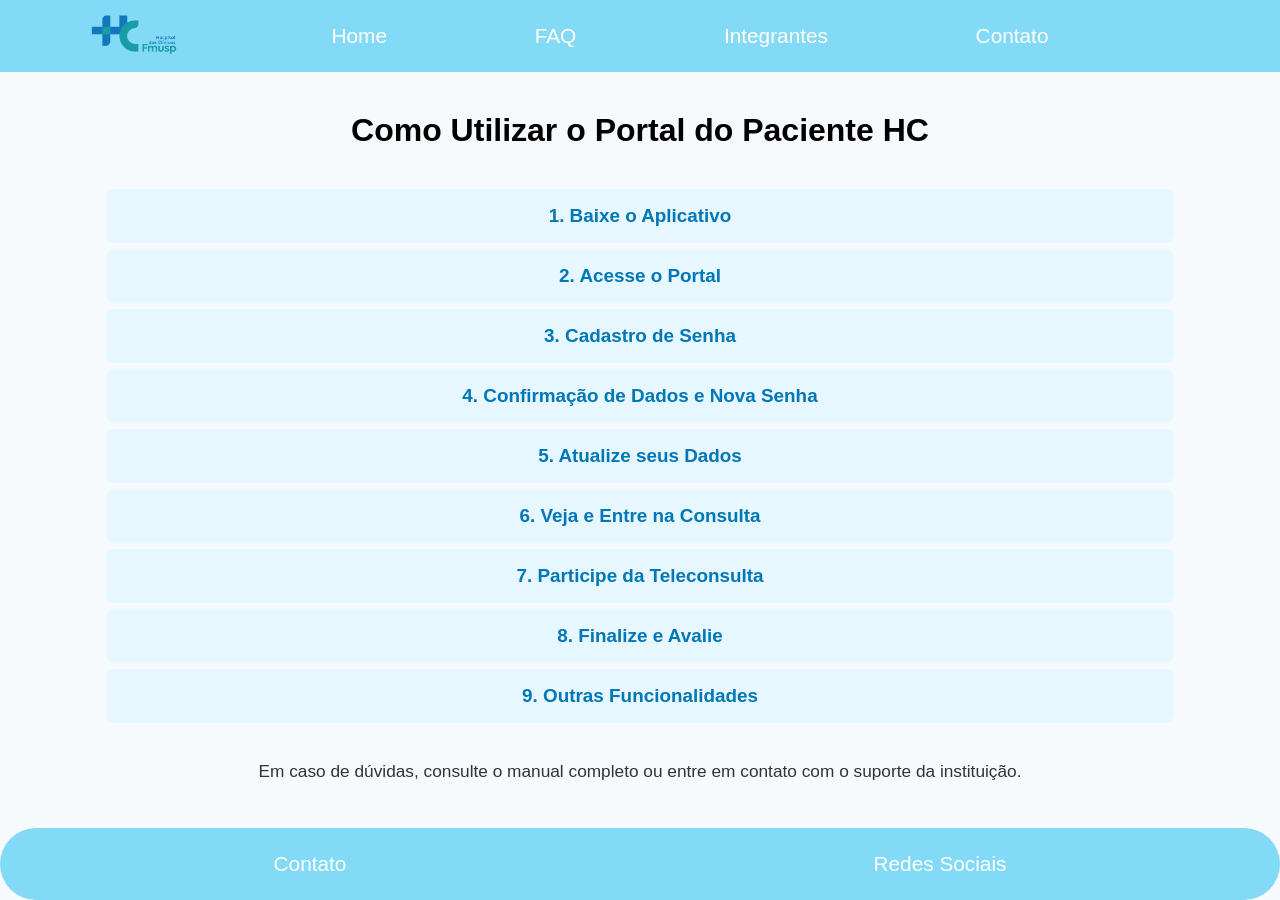
<file: index.html>
<!DOCTYPE html>
<html lang="pt-br">
<head>
  <meta charset="UTF-8">
  <meta name="viewport" content="width=device-width, initial-scale=1.0">
  <title>Portal HC - Tutorial</title>
  <link rel="icon" type="image/png" href="../img/icone.png">
  <link rel="stylesheet" href="./css/style.css">
  <script src="./js/sidebar.js"></script>
  <script src="./js/img-explain-center.js"></script>
  <script src="./js/tutorial-toggle.js"></script>
</head>
<body>
  <button id="menu-toggle" aria-label="Abrir menu">&#9776;</button>
  <nav id="sidebar">
    <ul>
      <li><img src="./img/logo.png" class="logo" alt="Logo do Site"></li>
      <li><a href="#">Home</a></li>
      <li><a href="./paginas/faq.html">FAQ</a></li>
      <li><a href="./paginas/integrantes.html">Integrantes</a></li>
      <li><a href="./paginas/contato.html">Contato</a></li>
      <li><a href="./paginas/redes-sociais.html" class="redes-sociais">Redes Sociais</a></li>
    </ul>
    <button id="close-menu" aria-label="Fechar menu">&times;</button>
  </nav>

  <main>
    <section id="tutorial-portal-paciente">
      <h1>Como Utilizar o Portal do Paciente HC</h1>
      <ol class="tutorial-list">
        <li>
          <button class="tutorial-toggle">1. Baixe o Aplicativo</button>
          <div class="tutorial-content">
            <div class="step-row">
              <div class="step-img-col">
                <div class="img-explain" data-center="Ícone da Play Store, indicando onde baixar o aplicativo para Android.">
                  <img src="./img/playstore.png" alt="Play Store">
                  <span data-center="Ícone da Play Store, indicando onde baixar o aplicativo para Android.">Ícone da Play Store, indicando onde baixar o aplicativo para Android.</span>
                </div>
                <div class="img-explain" data-center="Ícone da App Store, indicando onde baixar o aplicativo para iOS.">
                  <img src="./img/appstore.png" alt="App Store">
                  <span data-center="Ícone da App Store, indicando onde baixar o aplicativo para iOS.">Ícone da App Store, indicando onde baixar o aplicativo para iOS.</span>
                </div>
              </div>
              <div class="step-desc">
                <p>Procure por <b>Portal do Paciente HC</b> na Play Store (Android) ou App Store (iOS). Toque em <b>Instalar</b> e aguarde o download.</p>
              </div>
            </div>
          </div>
        </li>
        <li>
          <button class="tutorial-toggle">2. Acesse o Portal</button>
          <div class="tutorial-content">
            <div class="step-row">
              <div class="step-img-col">
                <div class="img-explain" data-center="Tela inicial do aplicativo, onde você pode acessar o portal ou iniciar o cadastro.">
                  <img src="./img/pagina-inicial.png" alt="Tela Inicial do App">
                  <span data-center="Tela inicial do aplicativo, onde você pode acessar o portal ou iniciar o cadastro.">Tela inicial do aplicativo, onde você pode acessar o portal ou iniciar o cadastro.</span>
                </div>
              </div>
              <div class="step-desc">
                <p>Abra o aplicativo e toque em <b>Acessar o Portal</b>. Digite seu CPF e senha cadastrados para fazer login. Se for seu primeiro acesso, clique em <b>Primeiro Acesso</b> para cadastrar sua senha.</p>
              </div>
            </div>
          </div>
        </li>
        <li>
          <button class="tutorial-toggle">3. Cadastro de Senha</button>
          <div class="tutorial-content">
            <div class="step-row">
              <div class="step-img-col">
                <div class="img-explain" data-center="Tela para cadastrar uma nova senha.">
                  <img src="./img/cadastrar-senha.png" alt="Cadastrar Senha">
                  <span data-center="Tela para cadastrar uma nova senha.">Tela para cadastrar uma nova senha.</span>
                </div>
                <div class="img-explain" data-center="Campo para digitar o CPF e data de nascimento.">
                  <img src="./img/cadastro-cpf.png" alt="Cadastro de CPF">
                  <span data-center="Campo para digitar o CPF e data de nascimento.">Campo para digitar o CPF e data de nascimento.</span>
                </div>
              </div>
              <div class="step-desc">
                <p>Antes do primeiro acesso, clique em <b>CADASTRAR SENHA</b>. Na tela seguinte, digite apenas os números do seu CPF e sua data de nascimento. Clique em <b>LOCALIZAR PACIENTE</b> para continuar.</p>
              </div>
            </div>
          </div>
        </li>
        <li>
          <button class="tutorial-toggle">4. Confirmação de Dados e Nova Senha</button>
          <div class="tutorial-content">
            <div class="step-row">
              <div class="step-img-col">
                <div class="img-explain" data-center="Pergunta sobre o ano de nascimento.">
                  <img src="./img/pergunta-ano.png" alt="Pergunta Ano de Nascimento">
                  <span data-center="Pergunta sobre o ano de nascimento.">Pergunta sobre o ano de nascimento.</span>
                </div>
                <div class="img-explain" data-center="Pergunta sobre o nome da mãe.">
                  <img src="./img/pergunta-mae.png" alt="Pergunta Nome da Mãe">
                  <span data-center="Pergunta sobre o nome da mãe.">Pergunta sobre o nome da mãe.</span>
                </div>
                <div class="img-explain" data-center="Campos para cadastrar e confirmar a nova senha.">
                  <img src="./img/campos-senha.png" alt="Campos para Cadastrar Senha">
                  <span data-center="Campos para cadastrar e confirmar a nova senha.">Campos para cadastrar e confirmar a nova senha.</span>
                </div>
                <div class="img-explain" data-center="Mensagem de sucesso após o cadastro da senha.">
                  <img src="./img/cadastro-sucesso.png" alt="Senha Cadastrada com Sucesso">
                  <span data-center="Mensagem de sucesso após o cadastro da senha.">Mensagem de sucesso após o cadastro da senha.</span>
                </div>
              </div>
              <div class="step-desc">
                <p>Responda corretamente às perguntas de segurança, como ano de nascimento e nome da mãe. Após isso, cadastre sua nova senha e confirme. Você verá uma mensagem de sucesso ao finalizar.</p>
              </div>
            </div>
          </div>
        </li>
        <li>
          <button class="tutorial-toggle">5. Atualize seus Dados</button>
          <div class="tutorial-content">
            <div class="step-row">
              <div class="step-img-col">
                <div class="img-explain" data-center="Tela para acessar a conta.">
                  <img src="./img/acessar-conta.png" alt="Tela de Acessar Conta">
                  <span data-center="Tela para acessar a conta.">Tela para acessar a conta.</span>
                </div>
                <div class="img-explain" data-center="Menu principal do aplicativo.">
                  <img src="./img/menu-principal.png" alt="Menu Principal">
                  <span data-center="Menu principal do aplicativo.">Menu principal do aplicativo.</span>
                </div>
                <div class="img-explain" data-center="Campos para atualizar e confirmar e-mail e telefone.">
                  <img src="./img/campos-dados.png" alt="Campos de Dados">
                  <span data-center="Campos para atualizar e confirmar e-mail e telefone.">Campos para atualizar e confirmar e-mail e telefone.</span>
                </div>
              </div>
              <div class="step-desc">
                <p>No menu principal, acesse <b>Meus Dados</b> para atualizar e confirmar seu e-mail e telefone. Mantenha seus dados sempre atualizados para garantir o recebimento de informações importantes.</p>
              </div>
            </div>
          </div>
        </li>
        <li>
          <button class="tutorial-toggle">6. Veja e Entre na Consulta</button>
          <div class="tutorial-content">
            <div class="step-row">
              <div class="step-img-col">
                <div class="img-explain" data-center="Botão para entrar na teleconsulta.">
                  <img src="./img/entrar-teleconsulta.png" alt="Entrar na Teleconsulta">
                  <span data-center="Botão para entrar na teleconsulta.">Botão para entrar na teleconsulta.</span>
                </div>
                <div class="img-explain" data-center="Tela de sala de espera virtual.">
                  <img src="./img/sala-espera.png" alt="Sala de Espera">
                  <span data-center="Tela de sala de espera virtual.">Tela de sala de espera virtual.</span>
                </div>
                <div class="img-explain" data-center="Card com detalhes da teleconsulta agendada.">
                  <img src="./img/card-teleconsulta.png" alt="Card Teleconsulta">
                  <span data-center="Card com detalhes da teleconsulta agendada.">Card com detalhes da teleconsulta agendada.</span>
                </div>
              </div>
              <div class="step-desc">
                <p>Veja suas consultas em <b>Minhas Agendas</b> ou <b>Teleconsulta</b>. Confira os detalhes do agendamento e clique em <b>Entrar na Teleconsulta</b> no horário marcado. Aguarde na sala de espera até ser chamado pelo profissional de saúde.</p>
              </div>
            </div>
          </div>
        </li>
        <li>
          <button class="tutorial-toggle">7. Participe da Teleconsulta</button>
          <div class="tutorial-content">
            <div class="step-row">
              <div class="step-img-col">
                <div class="img-explain" data-center="Aceite do termo de consentimento.">
                  <img src="./img/termo-aceite.png" alt="Termo de Aceite">
                  <span data-center="Aceite do termo de consentimento.">Aceite do termo de consentimento.</span>
                </div>
                <div class="img-explain" data-center="Permissão para uso da câmera.">
                  <img src="./img/permissao-camera.png" alt="Permissão de Câmera">
                  <span data-center="Permissão para uso da câmera.">Permissão para uso da câmera.</span>
                </div>
                <div class="img-explain" data-center="Opções de configuração da webcam.">
                  <img src="./img/opcoes-webcam.png" alt="Opções da Webcam">
                  <span data-center="Opções de configuração da webcam.">Opções de configuração da webcam.</span>
                </div>
                <div class="img-explain" data-center="Permissão para uso do microfone.">
                  <img src="./img/permissao-microfone.png" alt="Permissão de Microfone">
                  <span data-center="Permissão para uso do microfone.">Permissão para uso do microfone.</span>
                </div>
                <div class="img-explain" data-center="Confirmação do áudio.">
                  <img src="./img/confirmar-audio.png" alt="Confirmação de áudio">
                  <span data-center="Confirmação do áudio.">Confirmação do áudio.</span>
                </div>
                <div class="img-explain" data-center="Tela de conexão ao teste de áudio.">
                  <img src="./img/conectando-audio.png" alt="Conectando ao Teste de Áudio">
                  <span data-center="Tela de conexão ao teste de áudio.">Tela de conexão ao teste de áudio.</span>
                </div>
                <div class="img-explain" data-center="Ícone indicando câmera desligada.">
                  <img src="./img/icone-camera-off.png" alt="Ícone Câmera Desligada">
                  <span data-center="Ícone indicando câmera desligada.">Ícone indicando câmera desligada.</span>
                </div>
                <div class="img-explain" data-center="Tela da consulta em vídeo.">
                  <img src="./img/consulta-video.png" alt="Consulta em Vídeo">
                  <span data-center="Tela da consulta em vídeo.">Tela da consulta em vídeo.</span>
                </div>
                <div class="img-explain" data-center="Participando da teleconsulta.">
                  <img src="./img/dentro-da-teleconsulta.png" alt="Participando da Teleconsulta">
                  <span data-center="Participando da teleconsulta.">Participando da teleconsulta.</span>
                </div>
              </div>
              <div class="step-desc">
                <p>Leia e aceite o <b>Termo de Consentimento</b> para iniciar. Permita o uso da câmera e microfone quando solicitado. Configure as opções de webcam e microfone, se necessário. Você pode ativar/desativar sua câmera durante a consulta. Participe no horário agendado.</p>
              </div>
            </div>
          </div>
        </li>
        <li>
          <button class="tutorial-toggle">8. Finalize e Avalie</button>
          <div class="tutorial-content">
            <div class="step-row">
              <div class="step-img-col">
                <div class="img-explain" data-center="Tela de finalização da teleconsulta.">
                  <img src="./img/fim-teleconsulta.png" alt="Fim da Teleconsulta">
                  <span data-center="Tela de finalização da teleconsulta.">Tela de finalização da teleconsulta.</span>
                </div>
                <div class="img-explain" data-center="Confirmação de resposta registrada ou avaliação enviada.">
                  <img src="./img/resposta-registrada.png" alt="Resposta Registrada">
                  <span data-center="Confirmação de resposta registrada ou avaliação enviada.">Confirmação de resposta registrada ou avaliação enviada.</span>
                </div>
              </div>
              <div class="step-desc">
                <p>Ao término, aparecerá uma mensagem de agradecimento. Você pode registrar sua resposta ou avaliação, se solicitado.</p>
              </div>
            </div>
          </div>
        </li>
        <li>
          <button class="tutorial-toggle">9. Outras Funcionalidades</button>
          <div class="tutorial-content">
            <div class="step-row">
              <div class="step-img-col">
                <div class="img-explain" data-center="Menu principal do aplicativo, onde é possível acessar outras funcionalidades como resultados, receitas e diário de saúde.">
                  <img src="./img/menu-principal.png" alt="Menu Principal">
                  <span data-center="Menu principal do aplicativo, onde é possível acessar outras funcionalidades como resultados, receitas e diário de saúde.">Menu principal do aplicativo, onde é possível acessar outras funcionalidades como resultados, receitas e diário de saúde.</span>
                </div>
              </div>
              <div class="step-desc">
                <p>Acesse <b>Meus Resultados</b>, <b>Minhas Receitas</b> e <b>Diário de Saúde</b> pelo menu principal para acompanhar sua saúde de forma completa.</p>
              </div>
            </div>
          </div>
        </li>
      </ol>
      <p class="tutorial-help">Em caso de dúvidas, consulte o manual completo ou entre em contato com o suporte da instituição.</p>
    </section>
  </main>

  <footer>
    <ul>
      <li><a href="./paginas/contato.html">Contato</a></li>
      <li><a href="./paginas/redes-sociais.html">Redes Sociais</a></li>
    </ul>
  </footer>
</body>
</html>
</file>
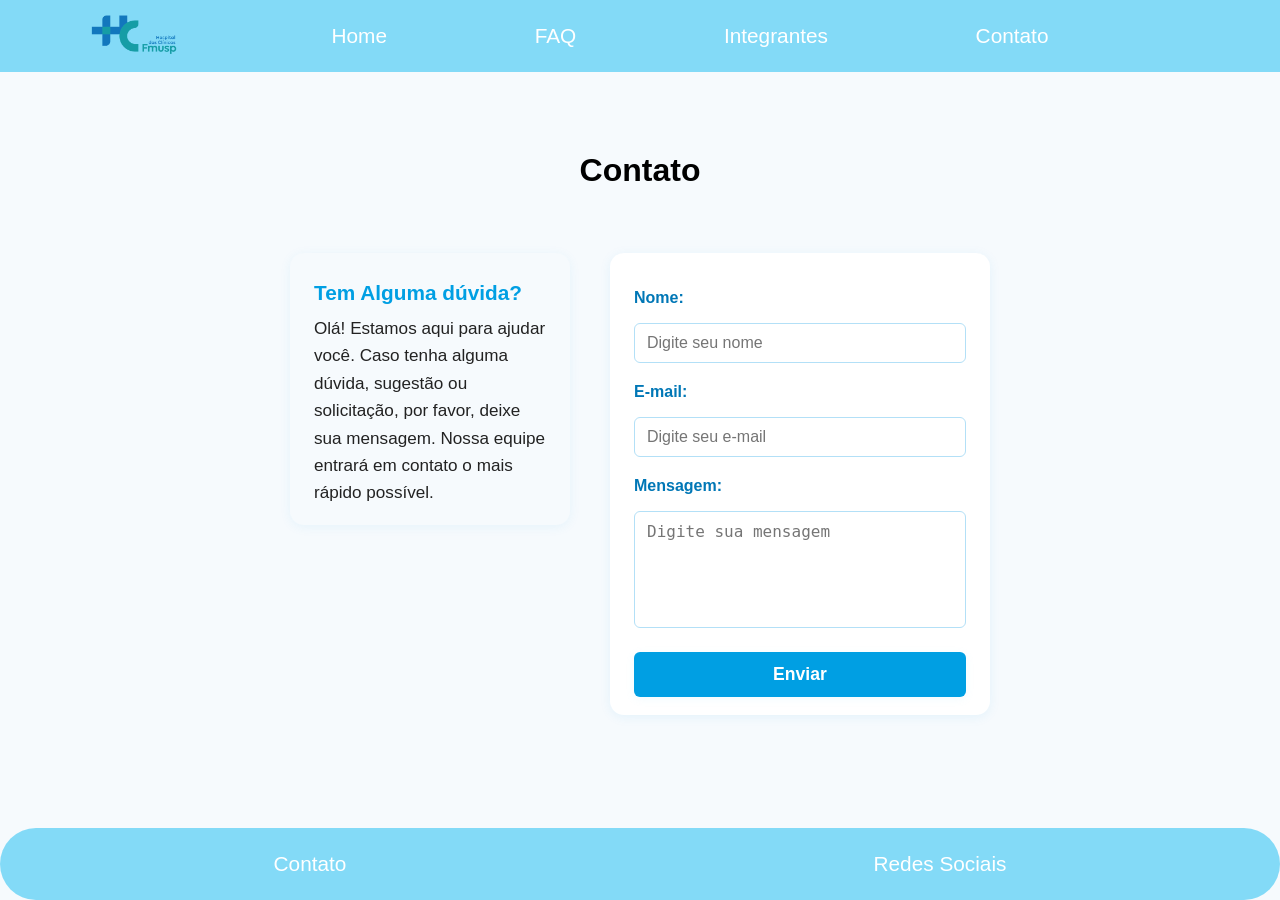
<file: paginas/contato.html>
<!DOCTYPE html>
<html lang="pt-br">
<head>
  <meta charset="UTF-8">
  <meta name="viewport" content="width=device-width, initial-scale=1.0">
  <title>Portal HC - Contato</title>
  <link rel="icon" type="image/png" href="../img/icone.png">
  <link rel="stylesheet" href="../css/style.css">
  <script src="../js/sidebar.js"></script>
  <script src="../js/contato.js"></script>
  <script src="../js/contato-save.js"></script>
</head>
<body>
  <button id="menu-toggle" aria-label="Abrir menu">&#9776;</button>
  <nav id="sidebar">
    <ul>
      <li><img src="../img/logo.png" class="logo" alt="Logo do Site"></li>
      <li><a href="../index.html">Home</a></li>
      <li><a href="faq.html">FAQ</a></li>
      <li><a href="integrantes.html">Integrantes</a></li>
      <li><a href="#">Contato</a></li>
      <li><a href="redes-sociais.html" class="redes-sociais">Redes Sociais</a></li>
    </ul>
    <button id="close-menu" aria-label="Fechar menu">&times;</button>
  </nav>

  <main class="main-contact">
    <h1>Contato</h1>
    <div class="contact-content-wrapper">
      <div class="contact-side-info">
        <h2>Tem Alguma dúvida?</h2>
        <p>
          Olá! Estamos aqui para ajudar você. Caso tenha alguma dúvida, sugestão ou solicitação, por favor, deixe sua mensagem. Nossa equipe entrará em contato o mais rápido possível.
        </p>
      </div>
      <form class="contact-form" novalidate>
        <label for="name">Nome:</label>
        <input type="text" id="name" name="name" placeholder="Digite seu nome" required>

        <label for="email">E-mail:</label>
        <input type="email" id="email" name="email" placeholder="Digite seu e-mail" required>

        <label for="message">Mensagem:</label>
        <textarea id="message" name="message" rows="5" placeholder="Digite sua mensagem" required></textarea>

        <button type="submit">Enviar</button>
      </form>
    </div>
  </main>

  <footer>
    <ul>
      <li><a href="contato.html">Contato</a></li>
      <li><a href="redes-sociais.html">Redes Sociais</a></li>
    </ul>
  </footer>
</body>
</html>
</file>
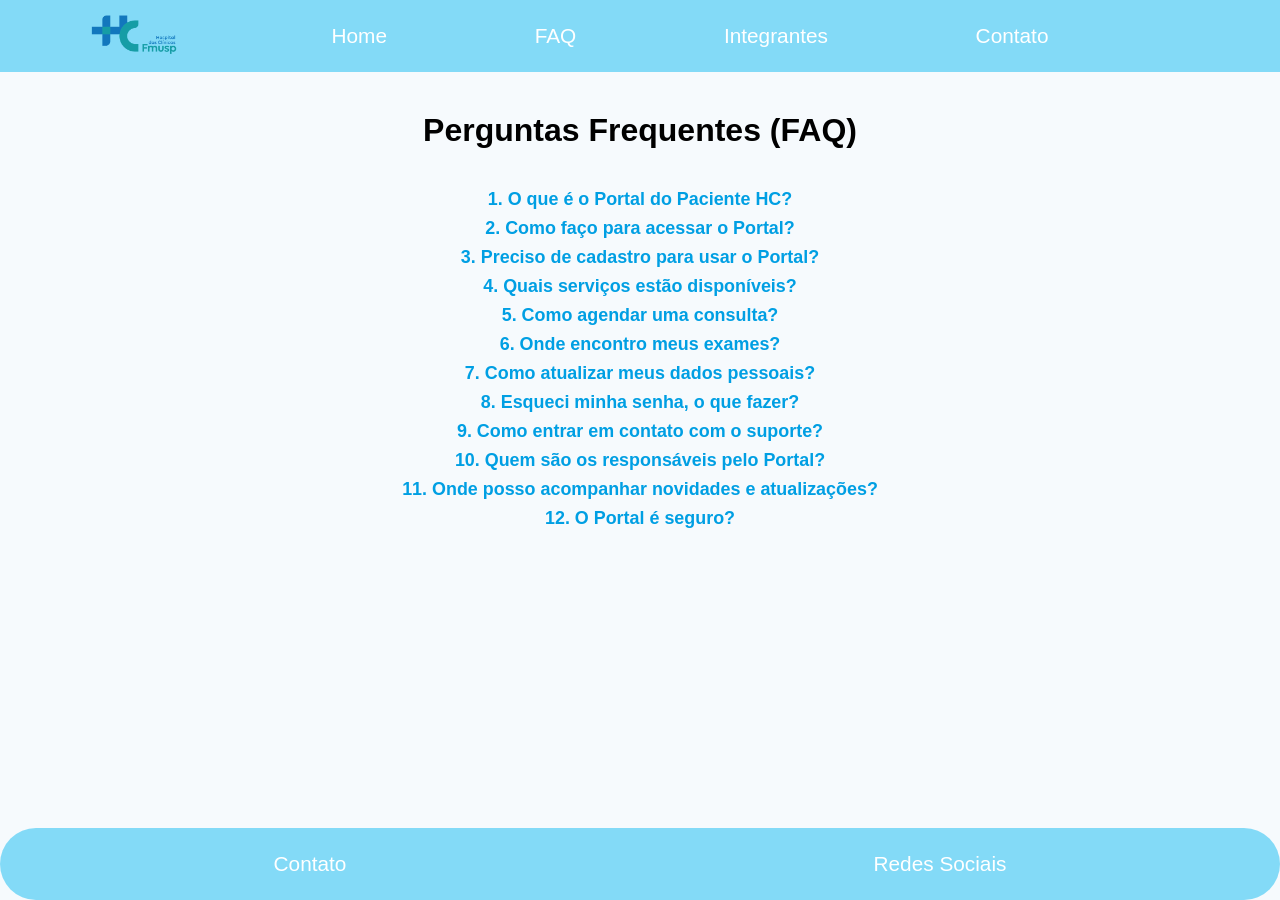
<file: paginas/faq.html>
<!DOCTYPE html>
<html lang="pt-br">
<head>
  <meta charset="UTF-8">
  <meta name="viewport" content="width=device-width, initial-scale=1.0">
  <title>Portal HC - FAQ</title>
  <link rel="icon" type="image/png" href="../img/icone.png">
  <link rel="stylesheet" href="../css/style.css">
  <script src="../js/sidebar.js"></script>
  <script src="../js/faq.js"></script>
</head>
<body>
  <button id="menu-toggle" aria-label="Abrir menu">&#9776;</button>
  <nav id="sidebar">
    <ul>
      <li><img src="../img/logo.png" class="logo" alt="Logo do Site"></li>
      <li><a href="../index.html">Home</a></li>
      <li><a href="#">FAQ</a></li>
      <li><a href="integrantes.html">Integrantes</a></li>
      <li><a href="contato.html">Contato</a></li>
      <li><a href="redes-sociais.html" class="redes-sociais">Redes Sociais</a></li>
    </ul>
    <button id="close-menu" aria-label="Fechar menu">&times;</button>
  </nav>

  <main>
    <h1>Perguntas Frequentes (FAQ)</h1>
    <ul class="faq-list">
      <li class="faq-item">
        <div class="faq-question">1. O que é o Portal do Paciente HC?</div>
        <div class="faq-answer">
          É uma plataforma online para pacientes do Hospital das Clínicas acessarem informações e serviços de saúde.
          <a class="faq-saiba-mais" href="../index.html#tutorial-portal-paciente">Saiba mais</a>
        </div>
      </li>
      <li class="faq-item">
        <div class="faq-question">2. Como faço para acessar o Portal?</div>
        <div class="faq-answer">
          Basta acessar o site do Hospital das Clínicas e clicar no link do Portal do Paciente.
          <a class="faq-saiba-mais" href="../index.html#tutorial-portal-paciente">Saiba mais</a>
        </div>
      </li>
      <li class="faq-item">
        <div class="faq-question">3. Preciso de cadastro para usar o Portal?</div>
        <div class="faq-answer">
          Sim, é necessário criar uma conta utilizando seus dados pessoais e informações do hospital.
          <a class="faq-saiba-mais" href="../index.html#tutorial-portal-paciente">Saiba mais</a>
        </div>
      </li>
      <li class="faq-item">
        <div class="faq-question">4. Quais serviços estão disponíveis?</div>
        <div class="faq-answer">
          Consulta de exames, agendamento de consultas, histórico médico e informações de contato.
          <a class="faq-saiba-mais" href="../index.html#tutorial-portal-paciente">Saiba mais</a>
        </div>
      </li>
      <li class="faq-item">
        <div class="faq-question">5. Como agendar uma consulta?</div>
        <div class="faq-answer">
          No menu do Portal, selecione "Agendar Consulta" e siga as instruções na tela.
          <a class="faq-saiba-mais" href="../index.html#tutorial-portal-paciente">Saiba mais</a>
        </div>
      </li>
      <li class="faq-item">
        <div class="faq-question">6. Onde encontro meus exames?</div>
        <div class="faq-answer">
          Após login, acesse o menu "Exames" para visualizar resultados e laudos disponíveis.
          <a class="faq-saiba-mais" href="../index.html#tutorial-portal-paciente">Saiba mais</a>
        </div>
      </li>
      <li class="faq-item">
        <div class="faq-question">7. Como atualizar meus dados pessoais?</div>
        <div class="faq-answer">
          No Portal, vá até "Perfil" e edite suas informações pessoais conforme necessário.
          <a class="faq-saiba-mais" href="../index.html#tutorial-portal-paciente">Saiba mais</a>
        </div>
      </li>
      <li class="faq-item">
        <div class="faq-question">8. Esqueci minha senha, o que fazer?</div>
        <div class="faq-answer">
          Clique em "Esqueci minha senha" na tela de login e siga as orientações para redefinir.
          <a class="faq-saiba-mais" href="../index.html#tutorial-portal-paciente">Saiba mais</a>
        </div>
      </li>
      <li class="faq-item">
        <div class="faq-question">9. Como entrar em contato com o suporte?</div>
        <div class="faq-answer">
          Use a opção "Contato" no menu para enviar dúvidas ou problemas ao suporte do Portal.
          <a class="faq-saiba-mais" href="contato.html">Saiba mais</a>
        </div>
      </li>
      <li class="faq-item">
        <div class="faq-question">10. Quem são os responsáveis pelo Portal?</div>
        <div class="faq-answer">
          O Portal é mantido por uma equipe dedicada do Hospital das Clínicas e parceiros.
          <a class="faq-saiba-mais" href="integrantes.html">Saiba mais</a>
        </div>
      </li>
      <li class="faq-item">
        <div class="faq-question">11. Onde posso acompanhar novidades e atualizações?</div>
        <div class="faq-answer">
          Acompanhe as redes sociais oficiais do Hospital das Clínicas para novidades.
          <a class="faq-saiba-mais" href="redes-sociais.html">Saiba mais</a>
        </div>
      </li>
      <li class="faq-item">
        <div class="faq-question">12. O Portal é seguro?</div>
        <div class="faq-answer">
          Sim, todas as informações são protegidas por protocolos de segurança e privacidade.
          <a class="faq-saiba-mais" href="../index.html#tutorial-portal-paciente">Saiba mais</a>
        </div>
      </li>
    </ul>
  </main>
  <footer>
    <ul>
      <li><a href="contato.html">Contato</a></li>
      <li><a href="redes-sociais.html">Redes Sociais</a></li>
    </ul>
  </footer>
</body>
</html>
</file>
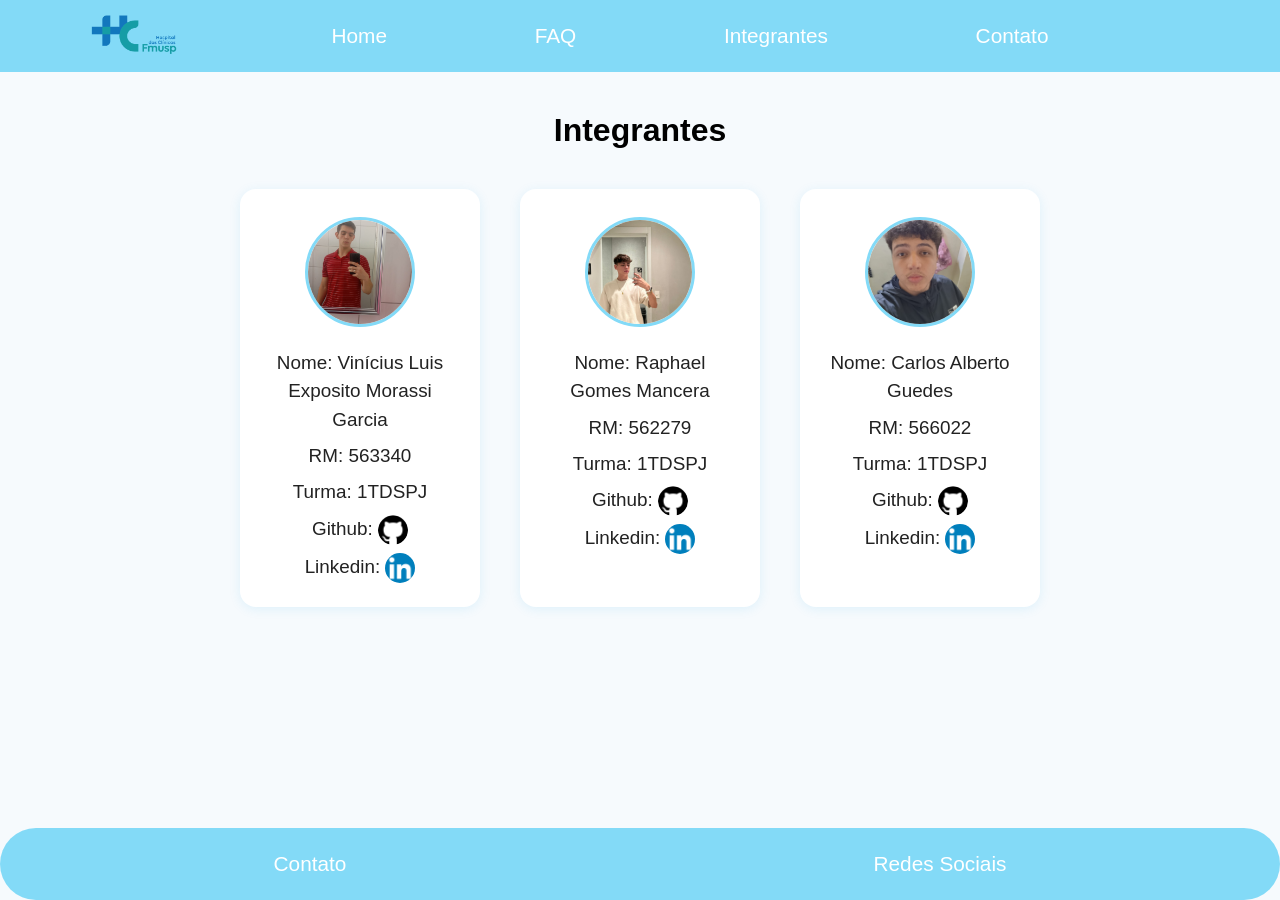
<file: paginas/integrantes.html>
<!DOCTYPE html>
<html lang="pt-br">
  <head>
      <meta charset="UTF-8">
      <meta name="viewport" content="width=device-width, initial-scale=1.0">
      <title>Portal HC - Integrantes</title>
      <link rel="icon" type="image/png" href="../img/icone.png">
      <link rel="stylesheet" href="../css/style.css">
      <script src="../js/sidebar.js"></script>
  </head>
<body>

  <button id="menu-toggle" aria-label="Abrir menu">&#9776;</button>
  <nav id="sidebar">
    <ul>
      <li><img src="../img/logo.png" class="logo" alt="Logo do Site"></li>
      <li><a href="../index.html">Home</a></li>
      <li><a href="faq.html">FAQ</a></li>
      <li><a href="#">Integrantes</a></li>
      <li><a href="contato.html">Contato</a></li>
      <li><a href="redes-sociais.html" class="redes-sociais">Redes Sociais</a></li>
    </ul>
    <button id="close-menu" aria-label="Fechar menu">&times;</button>
  </nav>

  <main>
    <h1>Integrantes</h1>
    <div class="integrantes-container">
      <div class="integrante-card">
        <img src="../img/vinicius.jpg" alt="Foto do integrante 1" class="integrantes-icon">
        <p><span class="destaque">Nome:</span> Vinícius Luis Exposito Morassi Garcia</p>
        <p><span class="destaque">RM:</span> 563340</p>
        <p><span class="destaque">Turma:</span> 1TDSPJ</p>
        <p><span class="destaque">Github:</span>
          <a href="https://github.com/vinxlux" target="_blank" rel="noopener noreferrer">
            <img src="../img/github-icon.png" alt="Icone do Github" class="icones-de-link">
          </a>
        </p>
        <p><span class="destaque">Linkedin:</span>
          <a href="https://www.linkedin.com/in/vin%C3%ADcius-luis-90ba05309/" target="_blank" rel="noopener noreferrer">
            <img src="../img/linkedin-icon.png" alt="Icone do LinkedIn" class="icones-de-link">
          </a>
        </p>
      </div>
      <div class="integrante-card">
        <img src="../img/raphael.jpg" alt="Foto do integrante 2" class="integrantes-icon">
        <p><span class="destaque">Nome:</span> Raphael Gomes Mancera</p>
        <p><span class="destaque">RM:</span> 562279</p>
        <p><span class="destaque">Turma:</span> 1TDSPJ</p>
        <p><span class="destaque">Github:</span>
          <a href="https://github.com/RaphaelGomesMancera" target="_blank" rel="noopener noreferrer">
            <img src="../img/github-icon.png" alt="Icone do Github" class="icones-de-link">
          </a>
        </p>
        <p><span class="destaque">Linkedin:</span>
          <a href="https://www.linkedin.com/in/raphael-gomes-mancera-0927b8364?utm_source=share&utm_campaign=share_via&utm_content=profile&utm_medium=ios_app" target="_blank" rel="noopener noreferrer">
            <img src="../img/linkedin-icon.png" alt="Icone do LinkedIn" class="icones-de-link">
          </a>
        </p>
      </div>
      <div class="integrante-card">
        <img src="../img/carlos.jpg" alt="Foto do integrante 3" class="integrantes-icon">
        <p><span class="destaque">Nome:</span> Carlos Alberto Guedes</p>
        <p><span class="destaque">RM:</span> 566022</p>
        <p><span class="destaque">Turma:</span> 1TDSPJ</p>
        <p><span class="destaque">Github:</span>
          <a href="https://github.com/carlosguedesneto" target="_blank" rel="noopener noreferrer">
            <img src="../img/github-icon.png" alt="Icone do Github" class="icones-de-link">
          </a>
        </p>
        <p><span class="destaque">Linkedin:</span>
          <a href="https://www.linkedin.com/in/carlos-alberto-13782a353?utm_source=share&utm_campaign=share_via&utm_content=profile&utm_medium=android_app" target="_blank" rel="noopener noreferrer">
            <img src="../img/linkedin-icon.png" alt="Icone do LinkedIn" class="icones-de-link">
          </a>
        </p>
      </div>
    </div>
  </main>

  <footer>
    <ul>
      <li><a href="contato.html">Contato</a></li>
      <li><a href="redes-sociais.html">Redes Sociais</a></li>
    </ul>
  </footer>
  
</body>
</html>
</file>
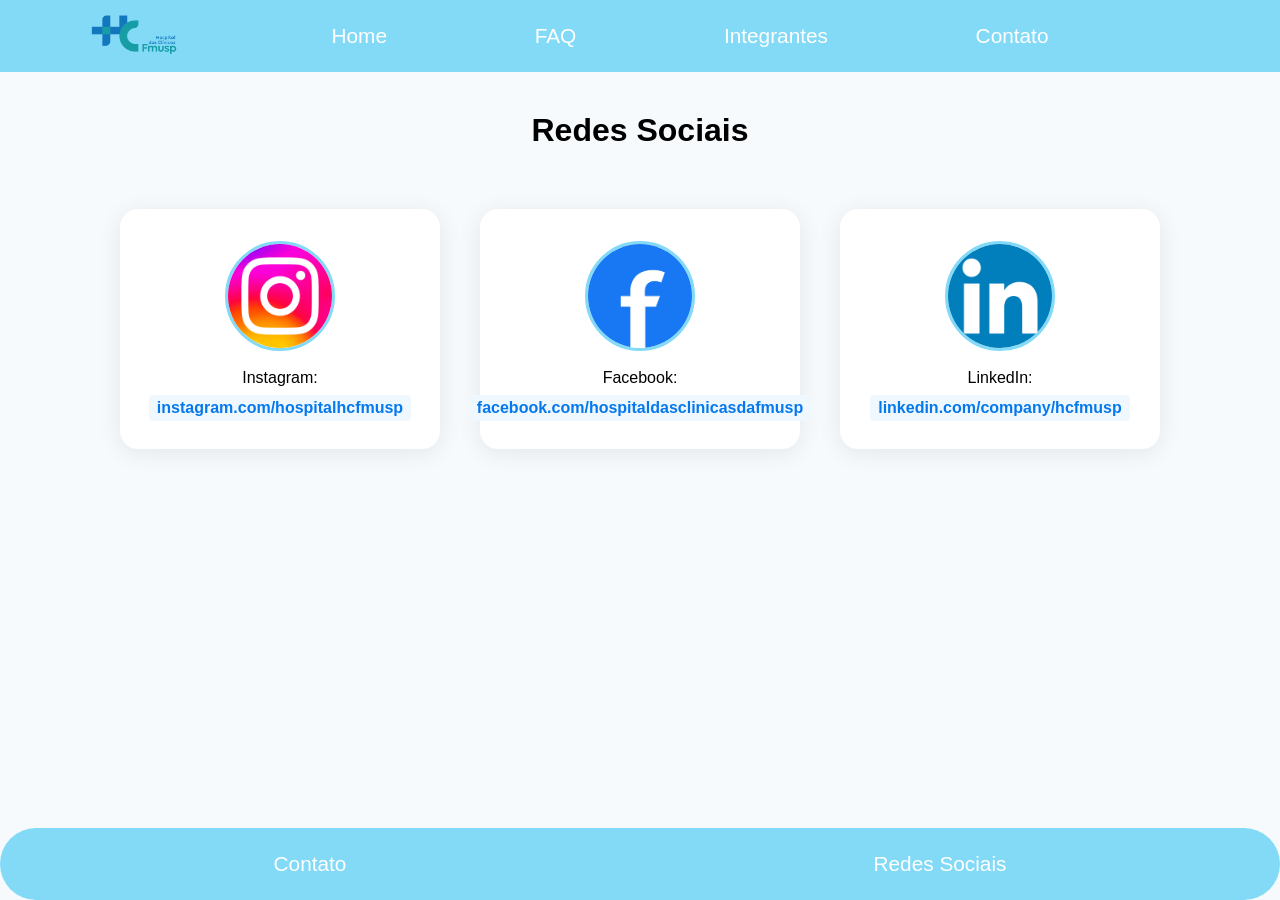
<file: paginas/redes-sociais.html>
<!DOCTYPE html>
<html lang="pt-br">
  <head>
      <meta charset="UTF-8">
      <meta name="viewport" content="width=device-width, initial-scale=1.0">
      <title>Portal HC - Redes Sociais</title>
      <link rel="icon" type="image/png" href="../img/icone.png">
      <link rel="stylesheet" href="../css/style.css">
      <script src="../js/sidebar.js"></script>
  </head>
<body>

  <button id="menu-toggle" aria-label="Abrir menu">&#9776;</button>
  <nav id="sidebar">
    <ul>
      <li><img src="../img/logo.png" class="logo" alt="Logo do Site"></li>
      <li><a href="../index.html">Home</a></li>
      <li><a href="faq.html">FAQ</a></li>
      <li><a href="integrantes.html">Integrantes</a></li>
      <li><a href="contato.html">Contato</a></li>
      <li><a href="#" class="redes-sociais">Redes Sociais</a></li>
    </ul>
    <button id="close-menu" aria-label="Fechar menu">&times;</button>
  </nav>

  <main>
    <h1>Redes Sociais</h1>
    <div class="card-container">
      <div class="card">
        <img src="../img/instagram-icon.png" alt="Ícone do Instagram" class="social-icon">
        <p><span class="destaque">Instagram:</span></p>
        <a href="https://www.instagram.com/hospitalhcfmusp" target="_blank">instagram.com/hospitalhcfmusp</a>
      </div>
      <div class="card">
        <img src="../img/facebook-icon.png" alt="Ícone do Facebook" class="social-icon">
        <p><span class="destaque">Facebook:</span></p>
        <a href="https://www.facebook.com/hospitaldasclinicasdafmusp" target="_blank">facebook.com/hospitaldasclinicasdafmusp</a>
      </div>
      <div class="card">
        <img src="../img/linkedin-icon.png" alt="Ícone do LinkedIn" class="social-icon">
        <p><span class="destaque">LinkedIn:</span></p>
        <a href="https://br.linkedin.com/company/hcfmusp" target="_blank">linkedin.com/company/hcfmusp</a>
      </div>
    </div>
  </main>

  <footer>
    <ul>
      <li><a href="contato.html">Contato</a></li>
      <li><a href="#">Redes Sociais</a></li>
    </ul>
  </footer>

</body>
</html>
</file>
<file: css/style.css>
* {
  box-sizing: border-box;
  margin: 0;
  padding: 0;
}

body {
  background: #f6fafd;
  font-family: Arial, Helvetica, sans-serif;
}

main,
.main-contact,
.main-social,
.faq-container,
.integrantes-container {
  margin-left: auto;
  margin-right: auto;
  width: 100%;
}

main,
.main-social,
.faq-container {
  max-width: 900px;
  margin: 40px auto 80px auto;
  padding: 0 16px;
  display: block;
}

h1 {
  text-align: center;
  margin: 40px 0;
  font-size: 2rem;
  transition: color 0.3s;
}

social-icon {
    width: 50px;
    height: 50px;
    margin-bottom: 10px;
    transition: transform 0.3s ease-in-out;
}

social-icon:hover {
    transform: scale(1.2);
}

nav, footer {
  background: #83daf7;
  padding: 5px 10px;
  border-radius: 0 0 50px 50px;
  display: grid;
  place-items: center;
  margin: 0 auto;
}

.logo {
  width: 100px;
  transition: transform 0.3s;
}

.logo:hover {
  transform: scale(1.08) rotate(-2deg);
}

footer {
  border-top-left-radius: 50px;
  border-top-right-radius: 50px;
  position: fixed;
  width: 100vw;
  left: 0;
  bottom: 0;
  text-align: center;
  z-index: 10;
  color: #fff;
}

nav ul, footer ul {
  width: 100%;
  display: flex;
  align-items: center;
  justify-content: space-around;
  gap: 0;
}

nav ul li, footer ul li {
  list-style: none;
  padding: 5px 12px;
  border-radius: 5px;
  cursor: pointer;
  transition: background 0.3s, color 0.3s, transform 0.3s;
}

nav ul li a, footer ul li a {
  color: #fff;
  text-decoration: none;
  padding: 14px 0;
  display: block;
  font-size: 1.3rem;
  transition: color 0.2s, background 0.6s, box-shadow 0.6s, border-radius 0.6s, transform 0.6s, padding 0.6s;
}

nav ul li a:hover, footer ul li a:hover {
  color: #003366;
  background: #fff;
  border-radius: 12px;
  box-shadow: 0 2px 8px rgba(0,0,0,0.08);
  transform: scale(1.12);
  padding: 14px 18px;
}

.card-container,
.integrantes-container {
  display: flex;
  flex-wrap: wrap;
  justify-content: center;
  gap: 40px;
  margin: 60px 0 120px 0;
  align-items: stretch;
}

.card,
.integrante-card {
  background: #fff;
  border-radius: 18px;
  box-shadow: 0 4px 24px rgba(0,0,0,0.08);
  padding: 32px 28px 28px 28px;
  width: 320px;
  min-width: 180px;
  display: flex;
  flex-direction: column;
  align-items: center;
  text-align: center;
  transition: box-shadow 0.3s, transform 0.3s;
}

.card:hover,
.integrante-card:hover {
  box-shadow: 0 8px 32px rgba(0,159,227,0.18), 0 3px 16px rgba(0,0,0,0.13);
  transform: scale(1.04) translateY(-6px);
  z-index: 2;
}

.card img,
.integrantes-img {
  width: 110px;
  height: 110px;
  object-fit: cover;
  border-radius: 50%;
  margin-bottom: 18px;
  border: 3px solid #83daf7;
  transition: border-color 0.3s, box-shadow 0.3s, transform 0.3s;
}

.card img:hover,
.integrantes-img:hover {
  border-color: #009fe3;
  box-shadow: 0 4px 18px rgba(0,159,227,0.18);
  transform: scale(1.08) rotate(-2deg);
}

.card a {
  color: #0579ec;
  text-decoration: none;
  background-color: #f0f8ff;
  padding: 4px 8px;
  border-radius: 4px;
  font-weight: bold;
  font-size: 1rem;
  transition: transform 0.3s, color 0.3s, background-color 0.3s;
  cursor: pointer;
}

.card a:hover {
  color: #fff;
  background-color: #087ef5;
  transform: scale(1.08);
}

.card p,
.integrante-card p {
  margin: 0 0 8px 0;
  font-size: 1rem;
  color: #000;
  transition: transform 0.3s;
}

.card p:hover,
.integrante-card p:hover {
  transform: scale(1.08);
}

.main-contact {
  display: flex;
  flex-direction: column;
  align-items: center;
  gap: 40px;
  max-width: 900px;
  margin-left: auto;
  margin-right: auto;
  align-items: center;
  padding: 0 16px;
  width: 100%;
}

.main-contact h1 {
  width: 100%;
  text-align: center;
  margin-bottom: 24px;
}

.contact-content-wrapper {
  display: flex;
  flex-wrap: wrap;
  gap: 40px;
  width: 100%;
  justify-content: center;
  align-items: flex-start;
  max-width: 700px;
}

@media (max-width: 900px) {
  .main-contact {
    display: flex;
    flex-direction: column;
    align-items: center;
    margin-left: auto;
    margin-right: auto;
    max-width: 98vw;
    padding: 0 2vw;
  }
  .main-contact,
  .main-social {
    padding: 0 2vw;
    margin: 24px auto 60px auto;
    max-width: 98vw;
  }
  .contact-content-wrapper {
    flex-direction: column;
    gap: 0;
    align-items: center;
    max-width: 100%;
  }
  .integrantes-container {
    flex-direction: column;
    align-items: center;
    gap: 24px;
  }
  .integrante-card,
  .card {
    width: 95vw;
    max-width: 370px;
    min-width: unset;
    min-height: unset;
    padding: 18px 8px 16px 8px;
  }
  .integrantes-icon {
    width: 96px;
    height: 96px;
    margin-bottom: 14px;
  }
}

.contact-side-info,
.contact-form {
  margin-left: auto;
  margin-right: auto;
}

.contact-side-info {
  flex: 1 1 260px;
  max-width: 340px;
  background: #f6fafd;
  border-radius: 14px;
  box-shadow: 0 2px 12px rgba(0,159,227,0.07);
  padding: 28px 24px 18px 24px;
  margin-bottom: 24px;
  transition: box-shadow 0.3s;
}

.contact-side-info h2 {
  color: #009fe3;
  font-size: 1.3rem;
  margin-bottom: 10px;
  text-align: left;
}

.contact-side-info p {
  color: #222;
  font-size: 1.07rem;
  line-height: 1.6;
  text-align: left;
}

.contact-form {
  flex: 2 1 340px;
  min-width: 280px;
  max-width: 440px;
  background: #fff;
  border-radius: 14px;
  box-shadow: 0 2px 12px rgba(0,159,227,0.08);
  padding: 28px 24px 18px 24px;
  display: flex;
  flex-direction: column;
  gap: 12px;
  transition: box-shadow 0.3s;
}

.contact-form label {
  font-weight: 600;
  color: #0077b6;
  margin-bottom: 4px;
  margin-top: 8px;
}

.contact-form input,
.contact-form textarea {
  border: 1.5px solid #b3e0f7;
  border-radius: 6px;
  padding: 10px 12px;
  font-size: 1rem;
  background: #fff;
  color: #222;
  transition: border-color 0.2s, background 0.2s;
  outline: none;
  resize: none;
}

.contact-form input:focus,
.contact-form textarea:focus {
  border-color: #83daf7;
  background: #f0fcff;
}

.contact-form button[type="submit"] {
  margin-top: 12px;
  background: #009fe3;
  color: #fff;
  border: none;
  border-radius: 6px;
  padding: 12px 0;
  font-size: 1.1rem;
  font-weight: bold;
  cursor: pointer;
  transition: background 0.2s, transform 0.2s;
  box-shadow: 0 2px 8px rgba(131, 218, 247, 0.10);
}

.contact-form button[type="submit"]:hover {
  background: #0077b6;
  transform: scale(1.04);
}

.input-error {
  border: 1.5px solid #e63946 !important;
  background: #fff0f0 !important;
  animation: shake 0.2s;
}

@keyframes shake {
  0% { transform: translateX(0);}
  25% { transform: translateX(-4px);}
  50% { transform: translateX(4px);}
  75% { transform: translateX(-4px);}
  100% { transform: translateX(0);}
}

.tutorial-list {
  list-style: none;
  padding: 0;
  margin: 0;
}

.step-row {
  display: flex;
  flex-wrap: wrap;
  gap: 40px;
  margin-bottom: 48px;
  align-items: flex-start;
  background: #f9fbfd;
  border-radius: 18px;
  box-shadow: 0 2px 12px rgba(131, 218, 247, 0.08);
  padding: 32px 24px;
  transition: box-shadow 0.3s;
}

.step-row:hover {
  box-shadow: 0 4px 24px rgba(0,159,227,0.10);
}

.step-img-col {
  display: flex;
  flex-direction: column;
  gap: 22px;
  min-width: 200px;
  align-items: flex-start;
  flex: 0 0 auto;
}

.img-explain {
  display: flex;
  align-items: center;
  gap: 24px;
  background: #fff;
  border-radius: 10px;
  box-shadow: 0 1px 6px rgba(0,159,227,0.07);
  padding: 12px 18px;
  transition: box-shadow 0.3s, background 0.3s;
  position: relative;
  z-index: 1;
}

.img-explain:hover {
  background: #e6f7ff;
  box-shadow: 0 8px 32px rgba(0,159,227,0.18), 0 3px 16px rgba(0,0,0,0.13);
  z-index: 10;
}

.img-explain img {
  width: 150px;
  max-width: 100%;
  border-radius: 12px;
  box-shadow: 0 6px 24px rgba(0,159,227,0.18), 0 1.5px 8px rgba(0,0,0,0.10);
  background: #f6fafd;
  transition: transform 0.25s, box-shadow 0.25s;
  border: 2.5px solid #b3e0f7;
}

.img-explain img:hover {
  transform: scale(1.12) rotate(-2deg);
  box-shadow: 0 12px 36px rgba(0,159,227,0.22), 0 3px 16px rgba(0,0,0,0.13);
  border-color: #009fe3;
}

.img-explain span {
  font-size: 1.08rem;
  color: #1a1a1a;
  max-width: 240px;
  line-height: 1.4;
  background: transparent;
  border-radius: 8px;
  padding: 0 8px;
  transition: background 0.3s, color 0.3s;
  position: relative;
  z-index: 1;
}

.img-explain:hover span {
  color: transparent;
}

@keyframes center-fade {
  0% {
    opacity: 0;
    transform: translate(-50%, -50%) scale(0.9);
  }
  10% {
    opacity: 1;
    transform: translate(-50%, -50%) scale(1.15);
  }
  85% {
    opacity: 1;
    transform: translate(-50%, -50%) scale(1.15);
  }
  100% {
    opacity: 0;
    transform: translate(-50%, -50%) scale(1.15);
  }
}

.step-desc {
  flex: 1;
  min-width: 240px;
  display: flex;
  flex-direction: column;
  justify-content: center;
}

.step-desc h3 {
  color: #009fe3;
  font-size: 1.25rem;
  margin-bottom: 10px;
  font-weight: bold;
}

.step-desc p {
  color: #222;
  font-size: 1.05rem;
  margin-bottom: 0;
  line-height: 1.6;
}

.tutorial-help {
  margin-top: 32px;
  font-size: 1.08rem;
  color: #333;
  text-align: center;
}

.faq-container {
  max-width: 700px;
  margin: 40px auto 80px auto;
  background: #fff;
  border-radius: 18px;
  box-shadow: 0 2px 16px rgba(131, 218, 247, 0.13);
  padding: 32px 28px 24px 28px;
}

.faq-container ol,
.faq-container ul,
.faq-list {
  list-style: none;
  padding-left: 0;
  margin-left: 0;
}

.faq-question {
  text-align: center;
}

.faq-question {
  font-weight: bold;
  color: #009fe3;
  margin: 8px 0 2px 0;
  font-size: 1.12rem;
  cursor: pointer;
  transition: color 0.2s;
}

.faq-question:hover {
  color: #0077b6;
}

.faq-answer {
  color: #222;
  font-size: 1.05rem;
  margin-bottom: 18px;
  line-height: 1.6;
  display: none;
  transition: all 0.3s;
}

.faq-question.active,
.faq-question:active {
  background: #e6f7ff;
  color: #0077b6;
  font-size: 1.18rem;
  box-shadow: 0 2px 12px rgba(0,159,227,0.08);
  border-radius: 8px;
  transform: scale(1.03);
  z-index: 2;
  position: relative;
}

.faq-question.active + .faq-answer {
  display: block;
  font-size: 1.10rem;
  background: #f6fafd;
  border-radius: 8px;
  box-shadow: 0 2px 12px rgba(0,159,227,0.06);
  padding: 12px 16px;
  transform: scale(1.02);
  z-index: 1;
  position: relative;
}

.tutorial-toggle {
  width: 100%;
  text-align: left;
  background: #e6f7ff;
  color: #0077b6;
  border: none;
  font-size: 1.18rem;
  font-weight: bold;
  text-align: center;
  padding: 16px 18px;
  border-radius: 8px;
  margin-bottom: 6px;
  cursor: pointer;
  transition: background 0.2s, color 0.2s;
  outline: none;
}

.tutorial-toggle.active {
  background: #009fe3;
  color: #fff;
}

.tutorial-content {
  display: none;
  animation: expand-fade 0.4s;
  margin-bottom: 18px;
}

.tutorial-content.active {
  display: block;
}

@keyframes expand-fade {
  from { opacity: 0; transform: scaleY(0.95);}
  to   { opacity: 1; transform: scaleY(1);}
}

@media (max-width: 900px) {
  .step-row {
    flex-direction: column;
    gap: 24px;
    padding: 20px 10px;
  }
  .step-img-col {
    flex-direction: row;
    flex-wrap: wrap;
    gap: 14px;
    min-width: unset;
  }
  .img-explain {
    flex: 1 1 160px;
    padding: 6px 8px;
  }
  .img-explain img {
    width: 110px;
  }
  .img-explain span {
    font-size: 0.98rem;
    max-width: 140px;
  }
  .step-desc {
    min-width: unset;
    font-size: 0.98rem;
  }
}

@media (max-width: 600px) {

  main,
  .main-contact,
  .faq-container,
  .integrantes-container {
    max-width: 100vw;
    margin: 16px 0 60px 0;
    padding: 0 2vw;
    gap: 16px;
  }

  h1 {
    font-size: 1.3rem;
    margin: 24px 0 16px 0;
  }

  nav, footer {
    padding: 5px 0;
    border-radius: 0;
  }
  nav ul, footer ul {
    flex-direction: column;
    gap: 0;
    padding: 0;
  }
  nav ul li, footer ul li {
    padding: 8px 0;
    font-size: 1rem;
  }
  nav ul li a, footer ul li a {
    font-size: 1.05rem;
    padding: 10px 0;
  }
  .logo {
    width: 48px;
    margin-bottom: 12px;
  }

  .card-container {
    margin-left: auto;
    margin-right: auto;
    max-width: 900px;
    padding-left: 0;
    padding-right: 0;
  }
  .card {
    width: 95vw;
    max-width: 340px;
    padding: 18px 8px 16px 8px;
  }
  .card img {
    width: 120px;
    height: 120px;
  }
  
  .integrantes-container {
    flex-direction: column;
    align-items: center;
    gap: 18px;
    padding: 0;
  }
  .integrante-card {
    width: 95vw;
    max-width: 340px;
    min-width: unset;
    min-height: unset;
    padding: 18px 8px 16px 8px;
  }
  .integrantes-img {
    width: 72px;
    height: 72px;
    margin-bottom: 10px;
  }
  .integrante-card p {
    font-size: 1rem;
  }

  .main-contact {
    flex-direction: column;
    align-items: center;
    gap: 16px;
    padding: 0 2vw;
  }
  .contact-content-wrapper {
    flex-direction: column;
    gap: 0;
    width: 100%;
  }
  .contact-side-info,
  .contact-form {
    max-width: 100%;
    padding: 14px 8px;
    margin-bottom: 12px;
  }
  .contact-side-info h2 {
    font-size: 1.08rem;
  }
  .contact-form label,
  .contact-form input,
  .contact-form textarea,
  .contact-form button[type="submit"] {
    font-size: 1rem;
  }

  .faq-container {
    padding: 16px 8px 12px 8px;
  }
  .faq-question {
    font-size: 1rem;
    padding: 8px 0;
  }
  .faq-answer {
    font-size: 0.98rem;
    padding: 8px 6px;
  }


  .step-row {
    flex-direction: column;
    gap: 10px;
    padding: 10px 2vw;
    margin-bottom: 18px;
  }
  .step-img-col {
    flex-direction: row;
    flex-wrap: wrap;
    gap: 8px;
    min-width: unset;
  }
  .img-explain {
    flex: 1 1 90px;
    padding: 4px 4px;
  }
  .img-explain img {
    width: 48px;
  }
  .img-explain span {
    font-size: 0.88rem;
    max-width: 90px;
  }
  .step-desc h3 {
    font-size: 1rem;
  }
  .step-desc p {
    font-size: 0.93rem;
  }
}

@media (min-width: 600px) {
  .main-contact,
  .integrantes-container {
    display: flex;
    flex-wrap: wrap;
    justify-content: center;
    align-items: flex-start;
    gap: 40px;
    max-width: 1200px;
  }
  main,
  .faq-container {
    display: block;
    max-width: 900px;
  }
}

@media (min-width: 768px) {
  .main-contact,
  .integrantes-container {
    display: flex;
    flex-wrap: wrap;
    justify-content: center;
    align-items: flex-start;
    gap: 40px;
    max-width: 1200px;
  }
  main,
  .faq-container {
    display: block;
    max-width: 900px;
  }
}

@media (min-width: 992px) {
  .main-contact,
  .integrantes-container {
    margin-left: auto;
    margin-right: auto;
    align-items: center;
  }
  main,
  .faq-container {
    display: block;
    max-width: 1100px;
  }
}

@media (min-width: 1300px) {
  .main-contact,
  .integrantes-container {
    display: flex;
    flex-wrap: wrap;
    justify-content: center;
    align-items: flex-start;
    margin-left: auto;
    margin-right: auto;
    gap: 40px;
    max-width: 1400px;
  }
  main,
  .faq-container {
    display: block;
    max-width: 1300px;
  }
}

@media (max-width: 900px) {
  #sidebar {
    position: fixed;
    left: 0;
    top: 0;
    width: 70vw;
    max-width: 260px;
    height: 100vh;
    background: #83daf7;
    border-radius: 0 24px 24px 0;
    z-index: 150;
    display: flex;
    flex-direction: column;
    align-items: flex-start;
    padding: 24px 0 0 0;
    box-shadow: 2px 0 12px rgba(0,0,0,0.08);
    transform: translateX(-110%);
    transition: transform 0.3s;
    pointer-events: none;
  }
  #sidebar.open {
    transform: translateX(0);
    pointer-events: auto;
  }
  #sidebar ul {
    flex-direction: column;
    align-items: flex-start;
    justify-content: flex-start;
    width: 100%;
    gap: 0;
    padding-left: 0;
  }
  #sidebar ul li {
    width: 100%;
    padding: 12px 24px;
    border-radius: 0;
    text-align: center;
  }
  #sidebar ul li a {
    font-size: 1.1rem;
    padding: 10px 0;
    width: 100%;
    display: block;
    text-align: center;
  }
  .logo {
    width: 60px;
    height: auto;
    margin: 0 0 24px 24px;
  }
  main, #tutorial-portal-paciente {
    margin-left: 0;
    max-width: none;
    width: auto;
    padding: 18px 4vw;
  }
  footer {
    display: none;
  }
  #menu-toggle {
    display: block;
  }
  #close-menu {
    display: block;
  }
}

@media (min-width: 901px) {
  #sidebar {
    transform: none !important;
    position: static;
    height: auto;
    width: auto;
    max-width: none;
    border-radius: 0;
    box-shadow: none;
    pointer-events: auto;
  }
  #menu-toggle, #close-menu {
    display: none !important;
  }
  #sidebar .redes-sociais {
    display: none !important;
  }
}

#menu-toggle, #close-menu {
  background: #009fe3;
  color: #fff;
  border: none;
  font-size: 2.2rem;
  border-radius: 50%;
  width: 48px;
  height: 48px;
  box-shadow: 0 2px 12px rgba(0,159,227,0.13);
  cursor: pointer;
  position: fixed;
  top: 24px;
  left: 24px;
  z-index: 200;
  display: none;
  align-items: center;
  justify-content: center;
  transition: background 0.2s, color 0.2s, transform 0.2s;
}

#menu-toggle:hover, #close-menu:hover {
  background: #0077b6;
  color: #fff;
  transform: scale(1.08);
}

#close-menu {
  left: auto;
  right: 24px;
  top: 24px;
}

@media (max-width: 900px) {
  #menu-toggle {
    display: flex;
  }
  #close-menu {
    display: flex;
    position: absolute;
  }
}

.integrantes-container {
  display: flex;
  flex-wrap: wrap;
  gap: 40px;
  justify-content: center;
  align-items: stretch;
  margin: 40px auto 80px auto;
  max-width: 1200px;
}

.integrante-card {
  background: #fff;
  border-radius: 16px;
  box-shadow: 0 2px 12px rgba(0,159,227,0.10);
  padding: 40px 36px 32px 36px;
  width: 340px;
  min-width: 220px;
  min-height: 360px;
  display: flex;
  flex-direction: column;
  align-items: center;
  transition: 
    box-shadow 0.3s cubic-bezier(.4,2,.6,1),
    transform 0.3s cubic-bezier(.4,2,.6,1);
  text-align: center;
}

.integrantes-img {
  width: 110px;
  height: 110px;
  object-fit: cover;
  border-radius: 50%;
  margin-bottom: 18px;
  border: 3px solid #83daf7;
}

.integrante-card h3 {
  margin: 12px 0 6px 0;
  color: #009fe3;
  font-size: 1.35rem;
}

.integrante-card p {
  color: #222;
  font-size: 1.18rem;
  margin: 4px 0;
  line-height: 1.5;
}

.integrante-card {
  background: #fff;
  border-radius: 16px;
  box-shadow: 0 2px 12px rgba(az,159,227,0.10);
  padding: 28px 22px 20px 22px;
  width: 240px;
  min-width: 180px;
  display: flex;
  flex-direction: column;
  align-items: center;
  transition: 
    box-shadow 0.3s cubic-bezier(.4,2,.6,1),
    transform 0.3s cubic-bezier(.4,2,.6,1);
  text-align: center;
}

.integrante-card:hover {
  box-shadow: 0 8px 32px rgba(0,159,227,0.18), 0 3px 16px rgba(0,0,0,0.13);
  transform: scale(1.06) translateY(-6px);
  z-index: 2;
}

.integrantes-img {
  width: 96px;
  height: 96px;
  object-fit: cover;
  border-radius: 50%;
  margin-bottom: 14px;
  border: 3px solid #83daf7;
  transition: border-color 0.3s, box-shadow 0.3s;
}

.integrante-card:hover img {
  border-color: #009fe3;
  box-shadow: 0 4px 18px rgba(0,159,227,0.18);
}

.integrantes-icon {
  width: 110px;
  height: 110px;
  object-fit: cover;
  border-radius: 50%;
  margin-bottom: 18px;
  border: 3px solid #83daf7;
  transition: border-color 0.3s, box-shadow 0.3s;
}

.integrante-card:hover .integrantes-icon {
  border-color: #009fe3;
  box-shadow: 0 4px 18px rgba(0,159,227,0.18);
}

@media (max-width: 900px) {
  .integrantes-icon {
    width: 96px;
    height: 96px;
    margin-bottom: 14px;
  }
}

.icones-de-link {
  width: 30px;
  height: 30px;
  vertical-align: middle;
  border-radius: 50%;
  transition: border-color 0.3s, box-shadow 0.3s;
}

.icones-de-link:hover {
  border-radius: 50%;
  border: 3px solid #83daf7;
  border-color: #009fe3;
}
</file>
